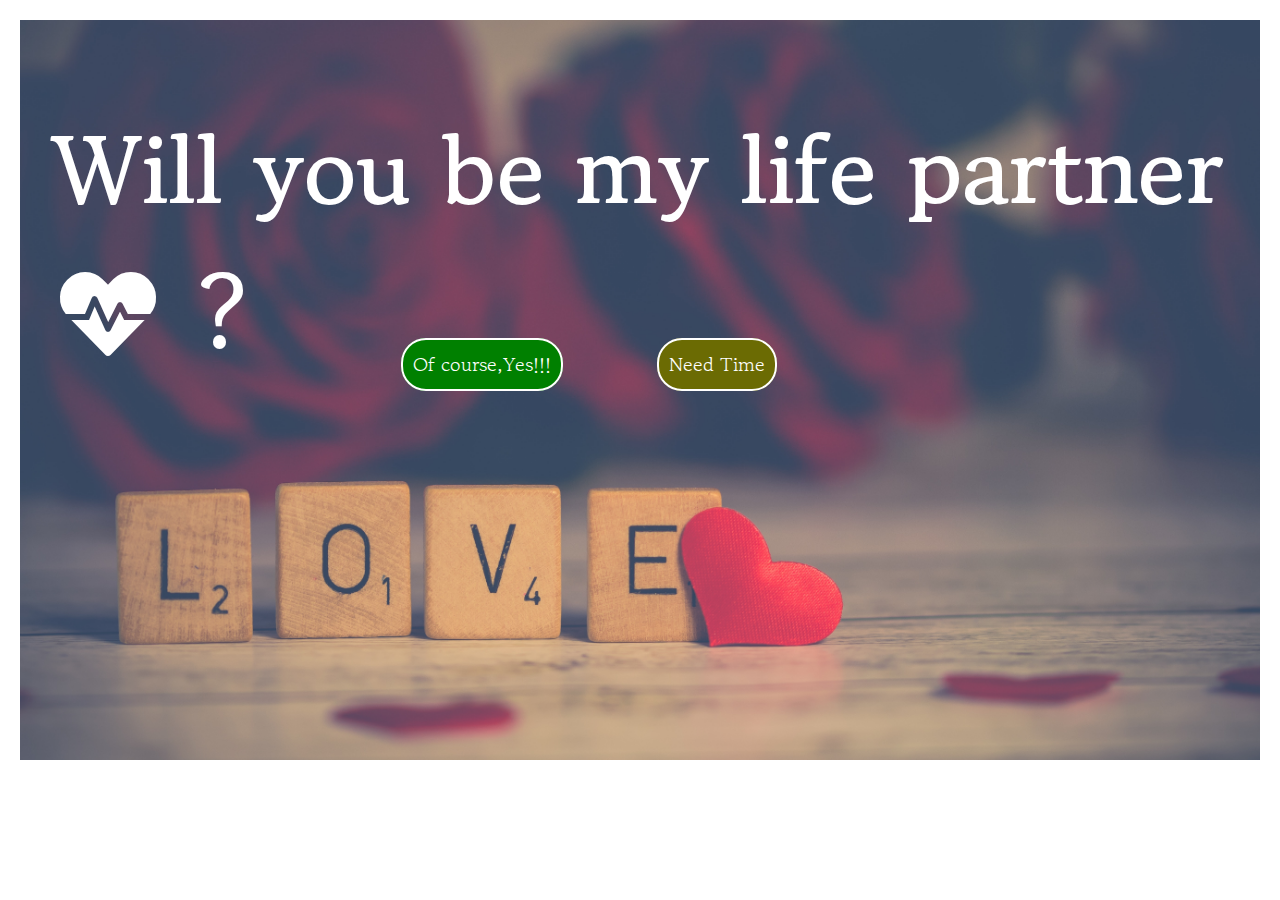
<file: index.html>
﻿<!DOCTYPE html>
<html>
<head>
    <meta charset="utf-8">
    <meta name="viewport" content="width=device-width, initial-scale=1">
    <title></title>
    <link rel="stylesheet" href="https://cdnjs.cloudflare.com/ajax/libs/font-awesome/5.15.3/css/all.min.css">
    <link rel="stylesheet" href="index.css">
    
</head>
<body>
    <div class="main">
        <div class="title">
            <h1> Will you be my life partner <i class="fas fa-heartbeat"></i> ? <br /> </h1>
        
        </div>
        <div class="main1">
            <div class="button">
                <a name="" id="btn1" class="btn btn-success" href="page.html" role="button">Of course,Yes!!!</a>
                <a name="" id="btn2" class="btn btn-warning" href="page1.html" role="button">Need Time</a>
            </div>
        </div>
    </div>
</body>
</html>
</file>
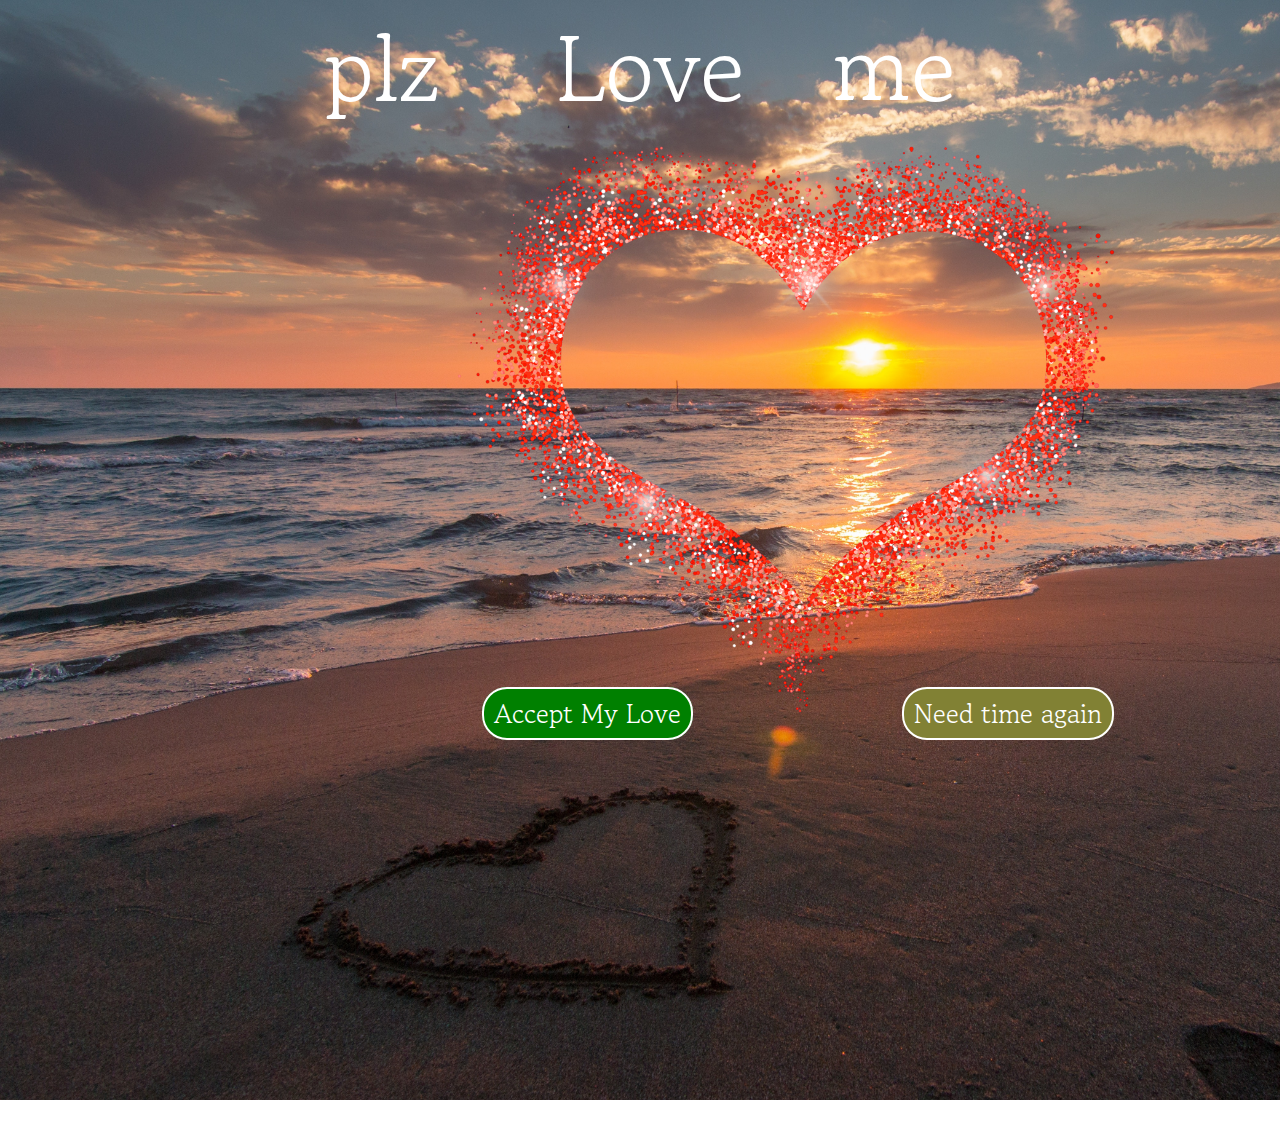
<file: page1.html>
<!DOCTYPE html>
<html lang="en">
<head>
    <meta charset="UTF-8">
    <meta http-equiv="X-UA-Compatible" content="IE=edge">
    <meta name="viewport" content="width=device-width, initial-scale=1.0">
    <link rel="stylesheet" href="page1.css">
    <title>ILU</title>
</head>
<body>
    <div class="main">
      <p class="tit1"> plz &nbsp;&nbsp;&nbsp;Love&nbsp;&nbsp;&nbsp;me</p>
      <img src="5.png">
      <div class="d-grid gap-2" id="button">
        <a name="" id="btn1" class="btn btn-success" href="page.html" role="button">Accept My Love</a>
        <a name="" id="btn2" class="btn btn-success" href="page1.html" role="button">Need time again</a>
      </div> 
    </div>
</body>
</html>
</file>
<file: index.css>
﻿@import url('https://fonts.googleapis.com/css2?family=Gowun+Batang:wght@400;700&family=MonteCarlo&family=Nanum+Myeongjo:wght@400;700&family=Poppins:wght@200;300;400&family=Style+Script&display=swap');

*{
    box-sizing: border-box;
    margin: 0px;
    padding: 10px;
}

.main{
    height: 740px;
    width: 100%;
    background-image: url("2.jpg");
    background-size: cover;
}
.title{
    height: 200px;
    width: 100%;
    font-family: 'Gowun Batang', serif;
    font-size: 36pt;
    position: relative;
    top: 50px;
    color: white;
}
.main1{
    height: 100px;
    width: 40%;
    margin: auto;
}
.button a{
    text-decoration: none;
    background-color: green;
    border-radius: 25px;
    margin: 5px 15px;
    padding:10px ;
    border: 2px solid white;
    position: relative;
    top: 100px;
    color: white;
}

#btn1{
    font-size: 15pt;
    font-family: 'Gowun Batang', serif;
    position: relative;
    right: 30px;
}

#btn2{
    font-size: 15pt;
    font-family: 'Gowun Batang', serif;
    position: relative;
    left: 30px;
    background-color: rgb(107, 107, 3);
}
</file>
<file: page1.css>
@import url('https://fonts.googleapis.com/css2?family=Gowun+Batang:wght@400;700&family=MonteCarlo&family=Nanum+Myeongjo:wght@400;700&family=Poppins:wght@200;300;400&family=Style+Script&display=swap');

*{
    margin: 0;
    padding: 0;
}

.main{
    background-image: url("3.jpg");
    background-size: cover;
    height: 1100px;
    width: 100%;
    font-family: 'Gowun Batang', serif;
    font-size: 70pt;
    color: white;
}
.main p{
    text-align: center;
    height: 150px;
    width: 100%;

}
img{
    height: 800px;
    position: relative;
    left: 400px;
    bottom: 120px;
}
#button{
    height: 150px;
    width: 100%;
}
#button a{
    text-decoration: none;
    background-color: green;
    font-size: 20pt;
    height: 70px;
    width: 100px;
    position: relative;
    bottom: 360px;
    left: 392px;
    margin: 5px 90px;
    padding: 5px 10px;
    border-radius: 25px;
    color: white;
    border: 2px solid white;
}
#btn2{
    background-color: rgb(129, 129, 52) !important;
}
</file>
